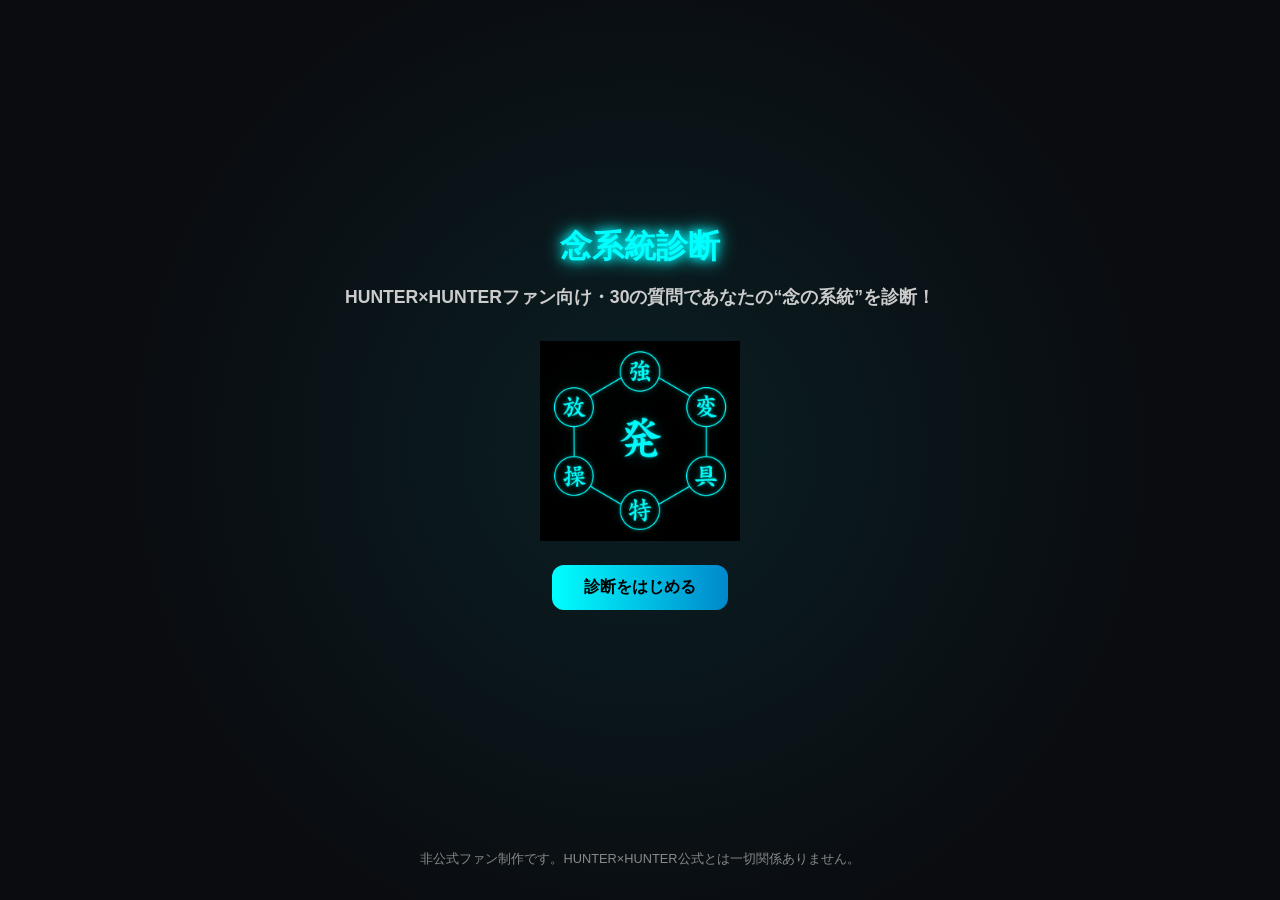
<file: docs/index.html>
<!DOCTYPE html>
<html lang="ja">
<head>
  <meta charset="UTF-8" />
  <meta name="viewport" content="width=device-width, initial-scale=1.0"/>
  <title>HUNTER×HUNTER 念系統診断</title>
  <link rel="stylesheet" href="style.css" />
</head>

<body>
  <!-- オーラ背景 -->
  <div class="aura-background"></div>

  <main class="container">
    <h1 class="hunter-font aura-glow">念系統診断</h1>
    <h2>HUNTER×HUNTERファン向け・30の質問であなたの“念の系統”を診断！</h2>

    <img src="assets/hxh-logo.png" alt="HUNTER×HUNTERロゴ" class="feature-image" />

    <button class="start-button" onclick="location.href='quiz.html'">
      診断をはじめる
    </button>
  </main>

  <footer class="footer">
    <p>非公式ファン制作です。HUNTER×HUNTER公式とは一切関係ありません。</p>
  </footer>
</body>
</html>
</file>
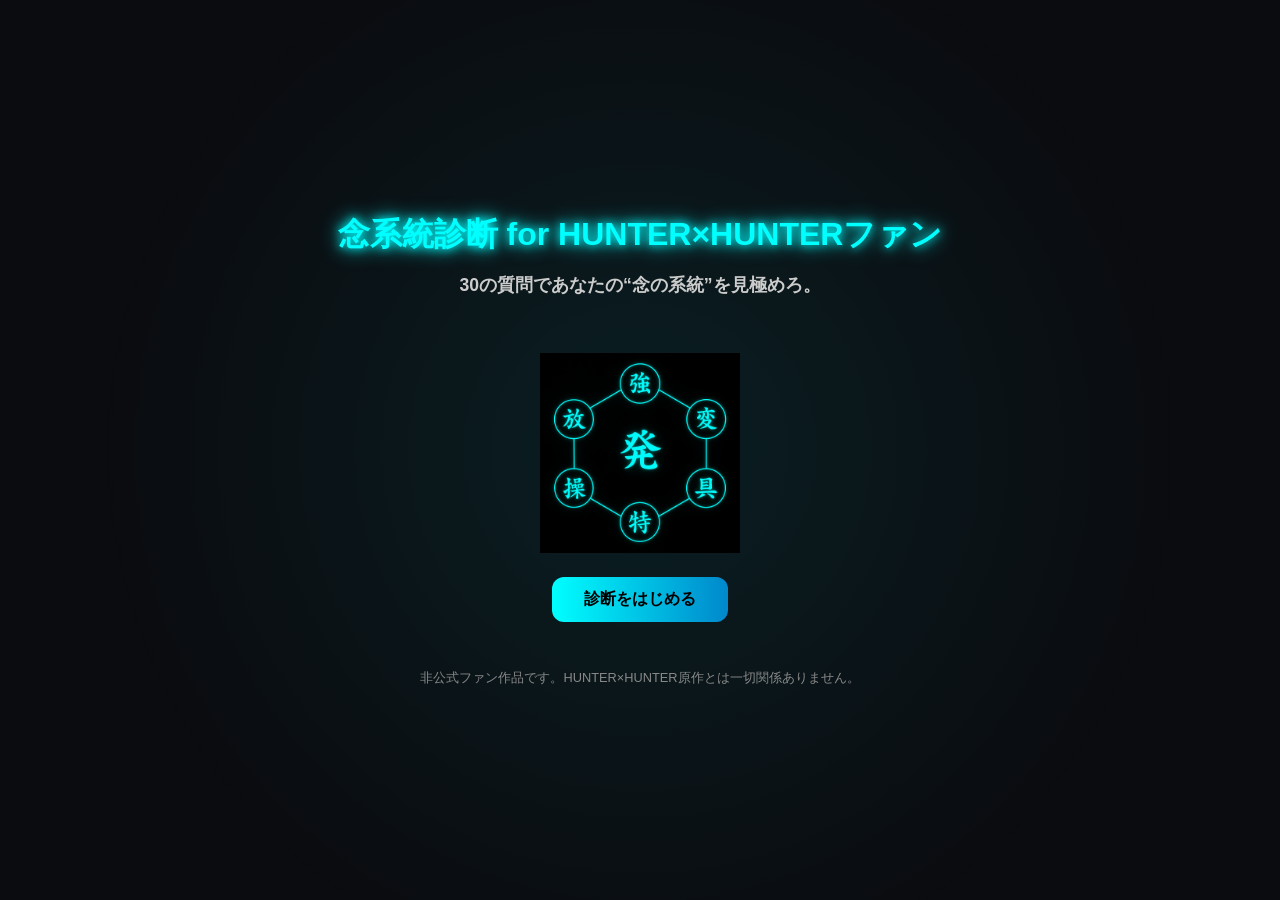
<file: docs/public/index.html>
<!DOCTYPE html>
<html lang="ja">
<head>
  <meta charset="UTF-8" />
  <meta name="viewport" content="width=device-width, initial-scale=1.0"/>
  <title>HUNTER×HUNTER 念系統診断</title>
  <link rel="stylesheet" href="../style.css" />
  <script src="background.js"></script>
</head>

<body>
  <!-- オーラ背景アニメーション -->
  <div class="aura-background"></div>

  <h1 class="hunter-font aura-glow">念系統診断 for HUNTER×HUNTERファン</h1>
  <h2>30の質問であなたの“念の系統”を見極めろ。</h2>

  <!-- 画像 -->
  <img src="../assets/hxh-logo.png" alt="HUNTER×HUNTER" class="feature-image">

  <button class="start-button" onclick="location.href='quiz.html'">
    診断をはじめる
  </button>

  <div class="footer">
    <p>非公式ファン作品です。HUNTER×HUNTER原作とは一切関係ありません。</p>
  </div>
</body>
</html>
</file>
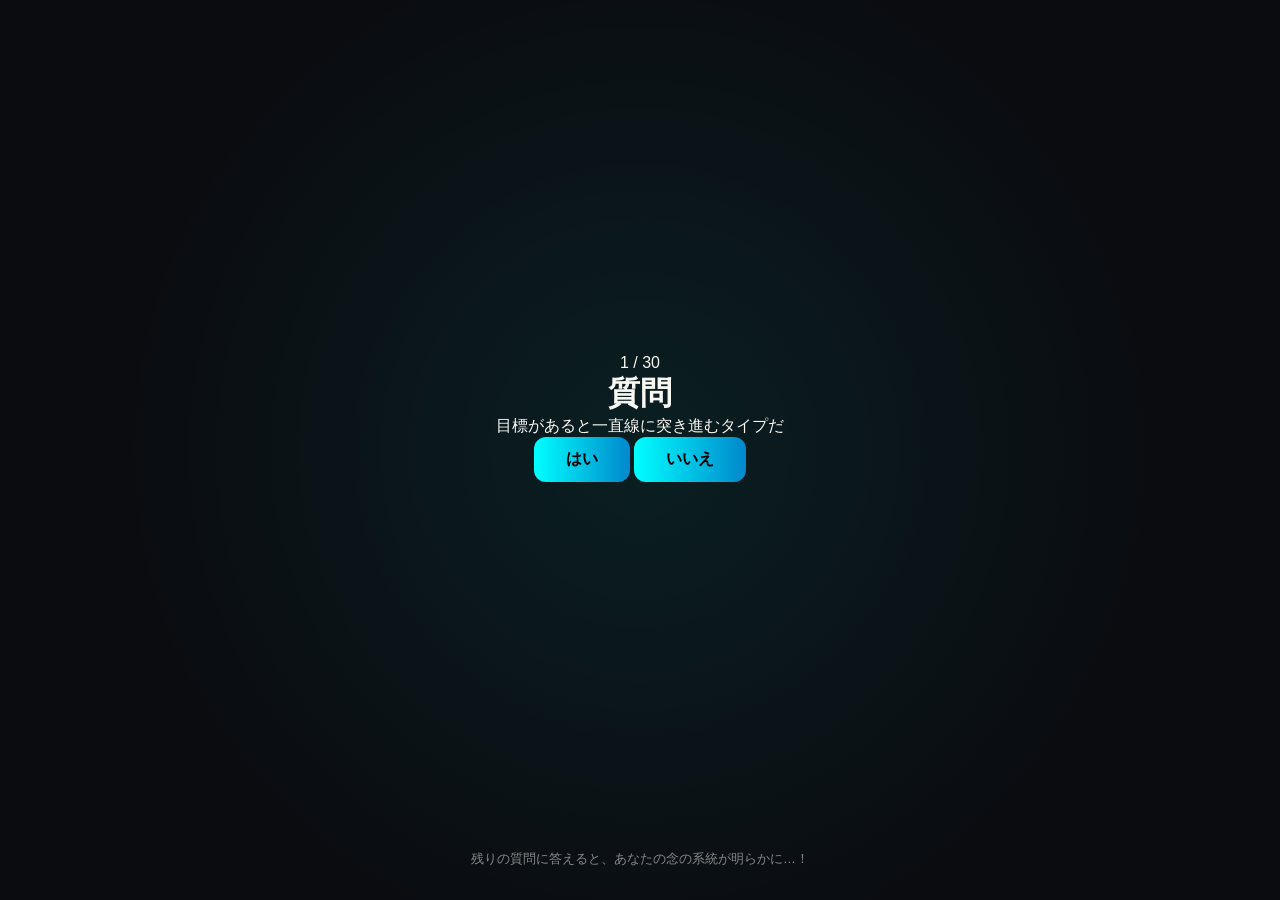
<file: docs/quiz.html>
<!DOCTYPE html>
<html lang="ja">
<head>
  <meta charset="UTF-8" />
  <meta name="viewport" content="width=device-width, initial-scale=1.0"/>
  <title>HUNTER×HUNTER 念系統診断 - 質問</title>
  <link rel="stylesheet" href="style.css" />
  <script src="main.js" defer></script>
</head>

<body>
  <div class="aura-background"></div>

  <main class="container">
    <div class="question-counter">
      <span id="current-question">1</span> / <span id="total-questions">30</span>
    </div>

    <h1>質問</h1>
    <p id="question">ここに質問が表示されます</p>

    <div class="button-group">
      <button id="yesBtn" class="start-button">はい</button>
      <button id="noBtn" class="start-button">いいえ</button>
    </div>
  </main>

  <footer class="footer">
    <p>残りの質問に答えると、あなたの念の系統が明らかに…！</p>
  </footer>
</body>
</html>
</file>
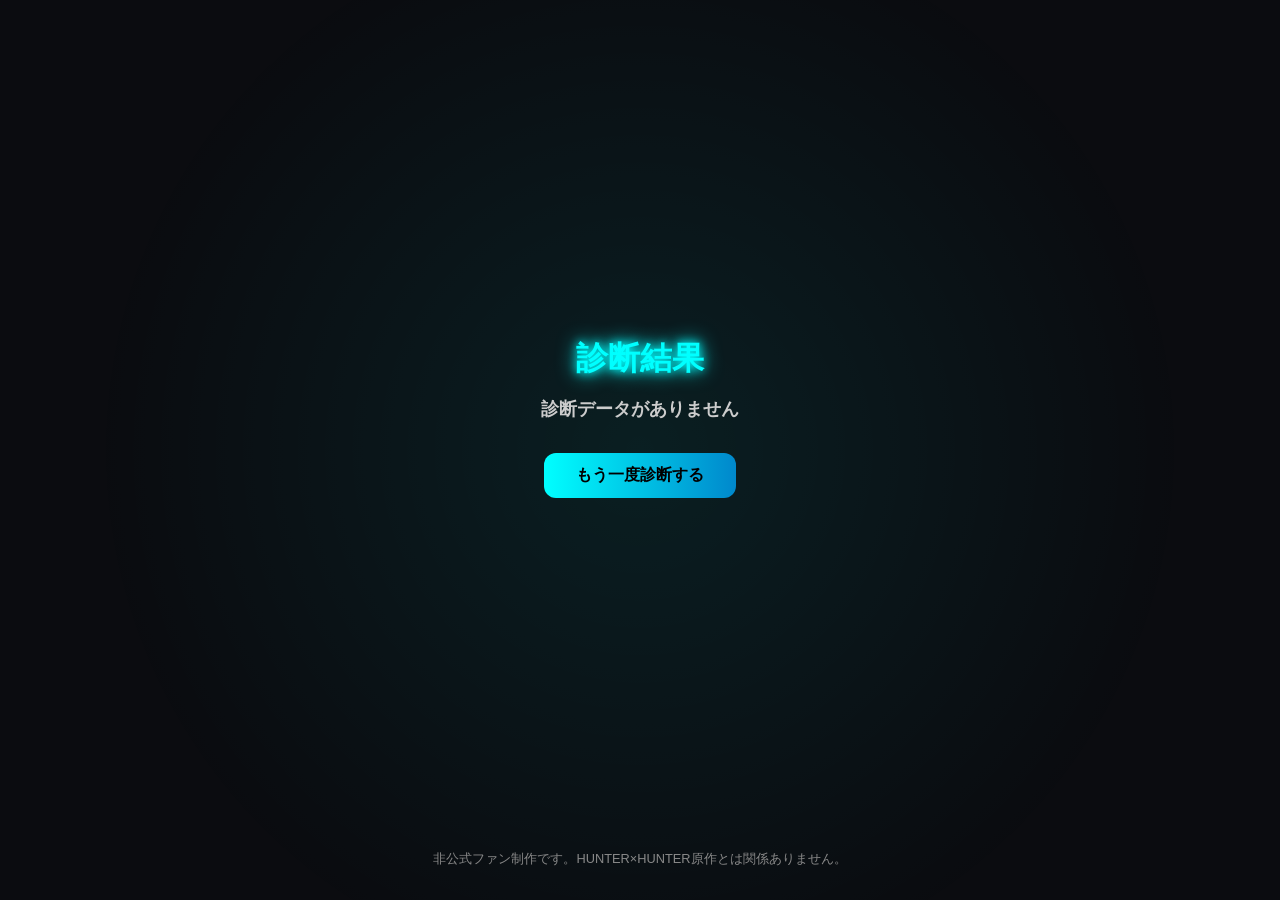
<file: docs/result.html>
<!DOCTYPE html>
<html lang="ja">
<head>
  <meta charset="UTF-8" />
  <meta name="viewport" content="width=device-width, initial-scale=1.0"/>
  <title>診断結果 | 念系統診断</title>
  <link rel="stylesheet" href="style.css" />
  <script src="main.js" defer></script>
</head>

<body>
  <div class="aura-background"></div>

  <main class="container">
    <h1 class="hunter-font aura-glow">診断結果</h1>
    <h2 id="result-system">診断中...</h2>

    <div id="character-image" role="region" aria-live="polite" aria-label="キャラクター表示エリア"></div>

    <div id="system-description" role="region" aria-live="polite" aria-label="診断説明"></div>

    <button class="start-button" onclick="location.href='index.html'">
      もう一度診断する
    </button>
  </main>

  <footer class="footer">
    <p>非公式ファン制作です。HUNTER×HUNTER原作とは関係ありません。</p>
  </footer>
</body>
</html>
</file>
<file: docs/style.css>
/* 全体のリセット */
* {
  margin: 0;
  padding: 0;
  box-sizing: border-box;
}

/* 背景と文字 */
body {
  font-family: 'Segoe UI', sans-serif;
  background: #0b0c10;
  color: #f8f8f2;
  display: flex;
  flex-direction: column;
  align-items: center;
  justify-content: center;
  min-height: 100vh;
  padding: 2rem;
}

/* オーラ背景（演出用） */
.aura-background {
  position: fixed;
  top: 0;
  left: 0;
  width: 100%;
  height: 100%;
  background: radial-gradient(circle at center, rgba(0, 255, 255, 0.08), transparent 70%);
  animation: pulse 3s infinite ease-in-out;
  z-index: -1;
}

@keyframes pulse {
  0%, 100% {
    opacity: 0.4;
  }
  50% {
    opacity: 0.8;
  }
}

/* メインコンテンツ */
.container {
  max-width: 600px;
  text-align: center;
  margin: auto;
}

/* タイトル */
h1.hunter-font {
  font-size: 2rem;
  font-weight: bold;
  margin-bottom: 1rem;
}

/* オーラ風テキスト光彩 */
.aura-glow {
  text-shadow: 0 0 10px #00ffff, 0 0 20px #00ffff;
  color: #00ffff;
}

/* サブタイトル */
h2 {
  font-size: 1.1rem;
  color: #cccccc;
  margin-bottom: 2rem;
}

/* ロゴ画像 */
.feature-image {
  width: 200px;
  margin: 1.5rem auto;
  display: block;
}

/* 診断スタートボタン */
.start-button {
  background: linear-gradient(to right, #00ffff, #0088cc);
  border: none;
  color: #000;
  padding: 0.75rem 2rem;
  font-size: 1rem;
  font-weight: bold;
  border-radius: 12px;
  cursor: pointer;
  transition: all 0.3s ease;
}

.start-button:hover {
  transform: scale(1.05);
  opacity: 0.9;
}

/* フッター */
.footer {
  margin-top: 3rem;
  font-size: 0.8rem;
  color: #888;
}

/* ============================================================ */
/* キャラクター診断アイコン */
/* ============================================================ */

/* アイコン基本スタイル */
.character-icon {
  width: 200px;
  height: 200px;
  margin: 1.5rem auto;
  display: flex;
  align-items: center;
  justify-content: center;
  border-radius: 50%;
  font-size: 80px;
  font-weight: bold;
  position: relative;
  box-shadow: 0 0 30px currentColor, inset 0 0 20px rgba(0, 0, 0, 0.3);
  animation: icon-pulse 3s ease-in-out infinite;
}

@keyframes icon-pulse {
  0%, 100% {
    transform: scale(1);
    box-shadow: 0 0 30px currentColor, inset 0 0 20px rgba(0, 0, 0, 0.3);
  }
  50% {
    transform: scale(1.05);
    box-shadow: 0 0 50px currentColor, inset 0 0 30px rgba(0, 0, 0, 0.5);
  }
}

/* 念系統別カラースキーマ */

/* 強化系（赤） */
.icon-kouka {
  color: #e74c3c;
  background: linear-gradient(135deg, rgba(231, 76, 60, 0.2), rgba(192, 57, 43, 0.2));
  text-shadow: 0 0 20px rgba(231, 76, 60, 0.8);
}

/* 変化系（青） */
.icon-henka {
  color: #3498db;
  background: linear-gradient(135deg, rgba(52, 152, 219, 0.2), rgba(41, 128, 185, 0.2));
  text-shadow: 0 0 20px rgba(52, 152, 219, 0.8);
}

/* 具現化系（紫） */
.icon-gugenka {
  color: #9b59b6;
  background: linear-gradient(135deg, rgba(155, 89, 182, 0.2), rgba(142, 68, 173, 0.2));
  text-shadow: 0 0 20px rgba(155, 89, 182, 0.8);
}

/* 放出系（オレンジ） */
.icon-houshutsu {
  color: #f39c12;
  background: linear-gradient(135deg, rgba(243, 156, 18, 0.2), rgba(230, 126, 34, 0.2));
  text-shadow: 0 0 20px rgba(243, 156, 18, 0.8);
}

/* 操作系（青緑） */
.icon-sosa {
  color: #16a085;
  background: linear-gradient(135deg, rgba(22, 160, 133, 0.2), rgba(26, 188, 156, 0.2));
  text-shadow: 0 0 20px rgba(22, 160, 133, 0.8);
}

/* 特質系（紫-黒） */
.icon-tokushitsu {
  color: #8e44ad;
  background: linear-gradient(135deg, rgba(142, 68, 173, 0.2), rgba(108, 52, 131, 0.2));
  text-shadow: 0 0 20px rgba(142, 68, 173, 0.8);
}

/* フォールバック通知 */
.icon-fallback-notice {
  margin-top: 1rem;
  font-size: 0.85rem;
  color: #888;
  font-style: italic;
}

/* キャラクター画像表示エリア */
#character-image {
  display: flex;
  flex-direction: column;
  align-items: center;
  justify-content: center;
}

/* 実際の画像ファイルが存在する場合 */
.character-image {
  max-width: 250px;
  height: auto;
  border-radius: 12px;
  box-shadow: 0 4px 15px rgba(0, 255, 255, 0.3);
}

/* モバイル対応 */
@media (max-width: 600px) {
  .character-icon {
    width: 150px;
    height: 150px;
    font-size: 60px;
  }

  .character-image {
    max-width: 180px;
  }

  .icon-fallback-notice {
    font-size: 0.75rem;
  }
}

/* タブレット対応 */
@media (min-width: 601px) and (max-width: 1024px) {
  .character-icon {
    width: 180px;
    height: 180px;
    font-size: 70px;
  }
}
</file>
